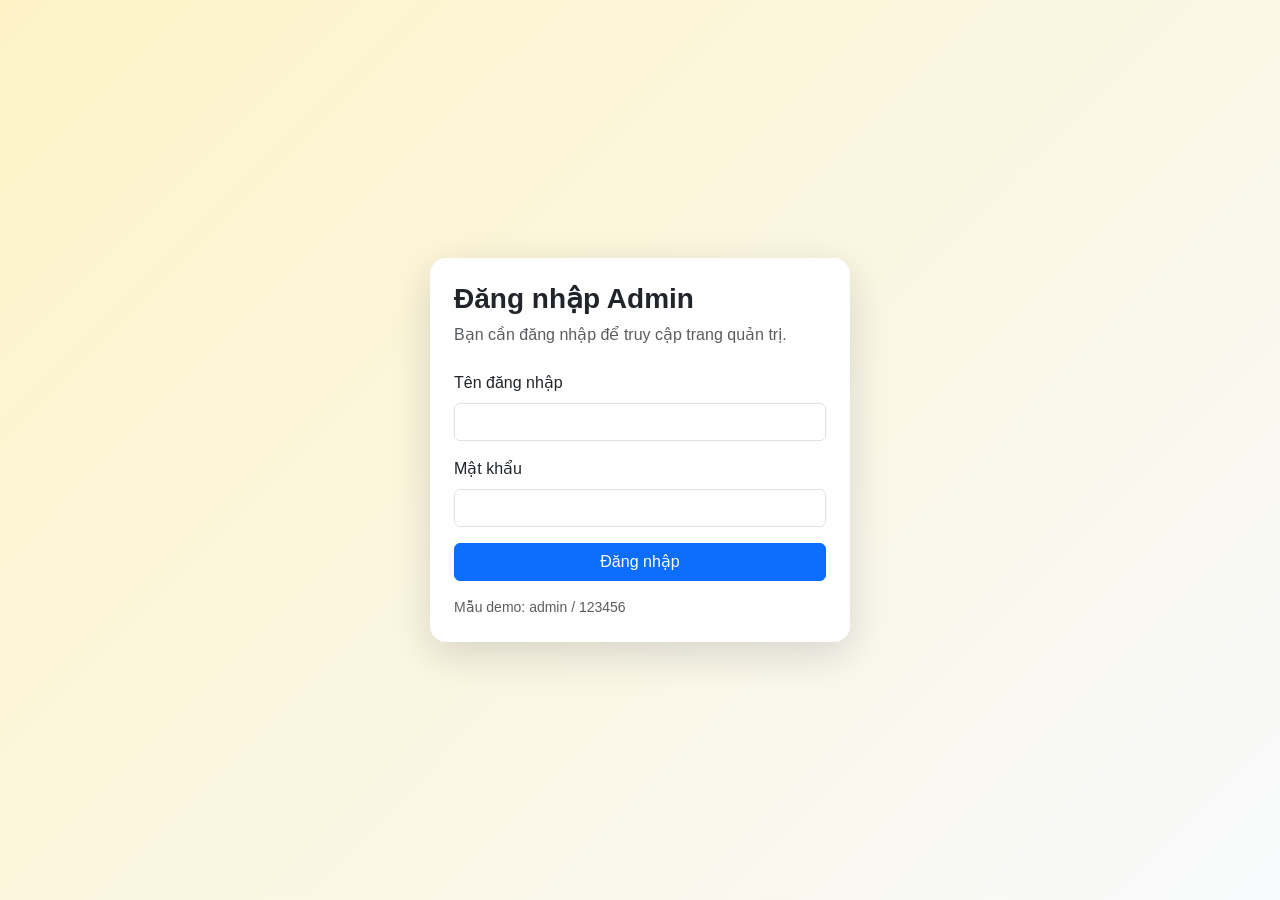
<file: admin.html>
<!doctype html>
<html lang="vi">
  <head>
    <meta charset="UTF-8" />
    <meta name="viewport" content="width=device-width, initial-scale=1.0" />
    <title>PetAdopt Admin - Quản Trị Hệ Thống</title>
    <script>
      const ADMIN_AUTH_KEY = "adminAuth";
      const ADMIN_TOKEN_KEY = "adminToken";
      const LOGIN_PAGE = "login.html";

      function isAdminLoggedIn() {
        const hasFlag =
          localStorage.getItem(ADMIN_AUTH_KEY) === "true" ||
          sessionStorage.getItem(ADMIN_AUTH_KEY) === "true";
        const hasToken = Boolean(
          localStorage.getItem(ADMIN_TOKEN_KEY) ||
          sessionStorage.getItem(ADMIN_TOKEN_KEY),
        );
        return hasFlag && hasToken;
      }

      if (
        !window.location.pathname.includes("login.html") &&
        !isAdminLoggedIn()
      ) {
        window.location.replace(
          `${LOGIN_PAGE}?redirect=${encodeURIComponent(window.location.pathname + window.location.search)}`,
        );
      }
    </script>
    <!-- Nhúng Bootstrap 5 và FontAwesome để giao diện hiện đại, scannable -->
    <link
      href="https://cdn.jsdelivr.net/npm/bootstrap@5.3.0/dist/css/bootstrap.min.css"
      rel="stylesheet"
    />
    <link
      href="https://cdnjs.cloudflare.com/ajax/libs/font-awesome/6.4.0/css/all.min.css"
      rel="stylesheet"
    />
    <style>
      body {
        background-color: #f8f9fa;
        font-family: "Segoe UI", Tahoma, Geneva, Verdana, sans-serif;
      }
      .sidebar {
        background-color: #1e293b;
        min-height: 100vh;
        color: #fff;
      }
      .sidebar .nav-link {
        color: #cbd5e1;
        transition: all 0.3s;
      }
      .sidebar .nav-link:hover,
      .sidebar .nav-link.active {
        background-color: #334155;
        color: #fff;
        border-radius: 8px;
      }
      .card-custom {
        border: none;
        border-radius: 12px;
        box-shadow: 0 4px 6px -1px rgba(0, 0, 0, 0.1);
      }
      .status-badge {
        padding: 5px 10px;
        border-radius: 20px;
        font-size: 0.85rem;
      }
    </style>
  </head>
  <body>
    <div class="container-fluid">
      <div class="row">
        <!-- SIDEBAR -->
        <nav class="col-md-3 col-lg-2 d-md-block sidebar collapse p-3">
          <div class="d-flex align-items-center mb-4 ps-2">
            <i class="fa-solid fa-paw text-success fs-3 me-2"></i>
            <h4 class="m-0 fw-bold text-success">PetAdopt</h4>
          </div>
          <ul class="nav flex-column gap-2">
            <li class="nav-item">
              <a
                href="#"
                class="nav-link active"
                onclick="switchTab('dashboard', event)"
                ><i class="fa-solid fa-chart-pie me-2"></i> Dashboard</a
              >
            </li>
            <li class="nav-item">
              <a href="#" class="nav-link" onclick="switchTab('pets', event)"
                ><i class="fa-solid fa-dog me-2"></i> Quản lý Thú Cưng</a
              >
            </li>
            <li class="nav-item">
              <a
                href="#"
                class="nav-link"
                onclick="switchTab('adoptions', event)"
                ><i class="fa-solid fa-file-invoice me-2"></i> Hồ Sơ Nhận
                Nuôi</a
              >
            </li>
            <hr class="text-secondary" />
            <li class="nav-item">
              <a href="index.html" class="nav-link text-warning"
                ><i class="fa-solid fa-house me-2"></i> Quay về trang chủ</a
              >
            </li>
          </ul>
        </nav>

        <!-- MAIN CONTENT -->
        <main class="col-md-9 ms-sm-auto col-lg-10 px-md-4 py-4">
          <!-- SECTION 1: DASHBOARD -->
          <div id="tab-dashboard" class="tab-content">
            <h2 class="mb-4 fw-bold text-dark">Dashboard</h2>
            <div class="row g-3 mb-4">
              <div class="col-6 col-lg-3">
                <div class="card card-custom p-3 bg-white text-dark">
                  <div
                    class="d-flex justify-content-between align-items-center"
                  >
                    <div>
                      <h6 class="text-muted">Tổng Thú Cưng</h6>
                      <h3 class="fw-bold m-0" id="count-pets">0</h3>
                    </div>
                    <i class="fa-solid fa-dog fs-2 text-primary"></i>
                  </div>
                </div>
              </div>
              <div class="col-6 col-lg-3">
                <div class="card card-custom p-3 bg-white text-dark">
                  <div
                    class="d-flex justify-content-between align-items-center"
                  >
                    <div>
                      <h6 class="text-muted">Tổng Hồ Sơ</h6>
                      <h3 class="fw-bold m-0" id="count-total-ads">0</h3>
                    </div>
                    <i class="fa-solid fa-file-alt fs-2 text-info"></i>
                  </div>
                </div>
              </div>
              <div class="col-6 col-lg-3">
                <div class="card card-custom p-3 bg-white text-dark">
                  <div
                    class="d-flex justify-content-between align-items-center"
                  >
                    <div>
                      <h6 class="text-muted">Chờ Duyệt</h6>
                      <h3 class="fw-bold m-0 text-warning" id="count-pending">
                        0
                      </h3>
                    </div>
                    <i class="fa-solid fa-clock fs-2 text-warning"></i>
                  </div>
                </div>
              </div>
              <div class="col-6 col-lg-3">
                <div class="card card-custom p-3 bg-white text-dark">
                  <div
                    class="d-flex justify-content-between align-items-center"
                  >
                    <div>
                      <h6 class="text-muted">Đã Duyệt</h6>
                      <h3 class="fw-bold m-0 text-success" id="count-approved">
                        0
                      </h3>
                    </div>
                    <i class="fa-solid fa-circle-check fs-2 text-success"></i>
                  </div>
                </div>
              </div>
            </div>
          </div>

          <!-- SECTION 2: QUẢN LÝ THÚ CƯNG -->
          <div id="tab-pets" class="tab-content d-none">
            <div class="d-flex justify-content-between align-items-center mb-4">
              <h2 class="fw-bold m-0">Quản Lý Thú Cưng</h2>
              <button class="btn btn-success" onclick="openPetModal()">
                <i class="fa-solid fa-plus me-1"></i> Thêm Thú Cưng
              </button>
            </div>
            <div class="card card-custom p-3">
              <div class="table-responsive">
                <table class="table table-hover align-middle">
                  <thead class="table-light">
                    <tr>
                      <th>ID</th>
                      <th>Hình ảnh</th>
                      <th>Tên</th>
                      <th>Loại</th>
                      <th>Trạng thái</th>
                      <th>Hành động</th>
                    </tr>
                  </thead>
                  <tbody id="pet-table-body">
                    <!-- Dữ liệu render từ JS -->
                  </tbody>
                </table>
              </div>
            </div>
          </div>

          <!-- SECTION 3: QUẢN LÝ HỒ SƠ NHẬN NUÔI -->
          <div id="tab-adoptions" class="tab-content d-none">
            <h2 class="fw-bold mb-4">Quản Lý Hồ Sơ Nhận Nuôi</h2>
            <div class="card card-custom p-3">
              <div class="table-responsive">
                <table class="table table-hover align-middle">
                  <thead class="table-light">
                    <tr>
                      <th>Mã Đơn</th>
                      <th>Người Đăng Ký</th>
                      <th>Thông Tin Liên Hệ</th>
                      <th>Thú Cưng Chọn</th>
                      <th>Trạng Thái</th>
                      <th>Thao Tác</th>
                    </tr>
                  </thead>
                  <tbody id="adoption-table-body">
                    <!-- Dữ liệu render từ JS -->
                  </tbody>
                </table>
              </div>
            </div>
          </div>
        </main>
      </div>
    </div>

    <!-- MODAL THÊM / SỬA THÚ CƯNG -->
    <div class="modal fade" id="petModal" tabindex="-1" aria-hidden="true">
      <div class="modal-dialog">
        <div class="modal-content">
          <div class="modal-header">
            <h5 class="modal-title" id="modalTitle">Thêm Thú Cưng</h5>
            <button
              type="button"
              class="btn-close"
              data-bs-dismiss="modal"
              aria-label="Close"
            ></button>
          </div>
          <div class="modal-body">
            <form id="petForm">
              <input type="hidden" id="petId" />
              <div class="mb-3">
                <label class="form-label">Tên thú cưng</label
                ><input
                  type="text"
                  id="petName"
                  class="form-control"
                  required
                />
              </div>
              <div class="mb-3">
                <label class="form-label">Loại (Chó/Mèo...)</label
                ><input
                  type="text"
                  id="petType"
                  class="form-control"
                  required
                />
              </div>
              <div class="mb-3">
                <label class="form-label">Link URL Hình Ảnh</label
                ><input
                  type="text"
                  id="petImg"
                  class="form-control"
                  placeholder="https://..."
                  required
                />
              </div>
            </form>
          </div>
          <div class="modal-footer">
            <button
              type="button"
              class="btn btn-secondary"
              data-bs-dismiss="modal"
            >
              Hủy
            </button>
            <button type="button" class="btn btn-primary" onclick="savePet()">
              Lưu Lại
            </button>
          </div>
        </div>
      </div>
    </div>

    <!-- Bootstrap JS Bundle -->
    <script src="https://cdn.jsdelivr.net/npm/bootstrap@5.3.0/dist/js/bootstrap.bundle.min.js"></script>

    <script>
      const PETS_API_URL =
        "https://6a0d322e769682b8ee75c462.mockapi.io/api/v1/pets";
      let petModalObj = null;
      let allPets = [];

      function ensureDefaultData() {
        if (!localStorage.getItem("adoptionData")) {
          localStorage.setItem(
            "adoptionData",
            JSON.stringify([
              {
                id: "HD102",
                userName: "Nguyễn Văn A",
                phone: "0901234567",
                email: "a@gmail.com",
                petName: "Cậu Vàng",
                status: "Chờ duyệt",
              },
              {
                id: "HD103",
                userName: "Trần Thị B",
                phone: "0987654321",
                email: "b@gmail.com",
                petName: "Miu Miu",
                status: "Đã duyệt",
              },
            ]),
          );
        }
      }

      function normalizePet(rawPet) {
        return {
          id: rawPet.id ?? rawPet._id ?? "",
          name: rawPet.name || rawPet.petName || "Tên chưa có",
          type: rawPet.type || rawPet.species || rawPet.loai || "Không rõ",
          img: rawPet.img || rawPet.image || rawPet.avatar || "",
          image: rawPet.image || rawPet.img || rawPet.avatar || "",
          status:
            rawPet.status || (rawPet.adopted ? "Đã nhận nuôi" : "Sẵn sàng"),
          age: rawPet.age || rawPet.tuoi || "",
          gender: rawPet.gender || rawPet.gioiTinh || "",
          description: rawPet.description || "",
        };
      }

      async function loadPetsFromApi() {
        try {
          const response = await fetch(PETS_API_URL);
          if (!response.ok) throw new Error("Không thể tải dữ liệu thú cưng");

          const data = await response.json();
          allPets = Array.isArray(data) ? data.map(normalizePet) : [];
          localStorage.setItem("petsData", JSON.stringify(allPets));
          renderAll();
        } catch (error) {
          console.error(error);
          const savedPets = JSON.parse(
            localStorage.getItem("petsData") || "[]",
          );
          allPets = Array.isArray(savedPets) ? savedPets : [];
          renderAll();
        }
      }

      async function loadAdoptionsFromApi() {
        try {
          const response = await fetch(
            "https://6a0d322e769682b8ee75c462.mockapi.io/api/v1/adoptions",
          );
          if (!response.ok) throw new Error("Không thể tải dữ liệu hồ sơ");

          const data = await response.json();
          const adoptions = Array.isArray(data) ? data : [];
          localStorage.setItem("adoptionData", JSON.stringify(adoptions));
          renderAll();
        } catch (error) {
          console.error("Lỗi tải hồ sơ từ API:", error);
          const savedAdoptions = JSON.parse(
            localStorage.getItem("adoptionData") || "[]",
          );
          renderAll();
        }
      }

      function switchTab(tabName, eventArg) {
        document
          .querySelectorAll(".tab-content")
          .forEach((el) => el.classList.add("d-none"));
        document
          .querySelectorAll(".sidebar .nav-link")
          .forEach((el) => el.classList.remove("active"));

        const targetTab = document.getElementById(`tab-${tabName}`);
        if (targetTab) {
          targetTab.classList.remove("d-none");
        }

        const activeLink = eventArg?.currentTarget;
        if (activeLink) {
          activeLink.classList.add("active");
        }

        // Reload dữ liệu khi switch tab
        if (tabName === "adoptions") {
          loadAdoptionsFromApi();
        } else {
          renderAll();
        }
      }

      function renderAll() {
        const pets =
          Array.isArray(allPets) && allPets.length > 0
            ? allPets
            : JSON.parse(localStorage.getItem("petsData") || "[]");
        const adoptions = JSON.parse(
          localStorage.getItem("adoptionData") || "[]",
        );

        document.getElementById("count-pets").innerText = pets.length;
        document.getElementById("count-total-ads").innerText = adoptions.length;
        document.getElementById("count-pending").innerText = adoptions.filter(
          (a) => a.status === "Chờ duyệt",
        ).length;
        document.getElementById("count-approved").innerText = adoptions.filter(
          (a) => a.status === "Đã duyệt",
        ).length;

        let petHtml = "";
        if (!pets.length) {
          petHtml =
            '<tr><td colspan="6" class="text-center text-muted">Đang tải dữ liệu từ MockAPI...</td></tr>';
        } else {
          pets.forEach((pet) => {
            const petImage =
              pet.img || pet.image || "https://via.placeholder.com/80";
            const statusClass =
              pet.status === "Sẵn sàng" ? "bg-success" : "bg-secondary";
            petHtml += `
              <tr>
                <td>${pet.id}</td>
                <td><img src="${petImage}" class="rounded" width="50" height="50" style="object-fit:cover"></td>
                <td><strong>${pet.name}</strong></td>
                <td>${pet.type}</td>
                <td><span class="badge ${statusClass}">${pet.status}</span></td>
                <td>
                  <button class="btn btn-sm btn-outline-primary me-1" onclick="openPetModal(${pet.id})"><i class="fa-solid fa-pen"></i></button>
                  <button class="btn btn-sm btn-outline-danger" onclick="deletePet(${pet.id})"><i class="fa-solid fa-trash"></i></button>
                </td>
              </tr>`;
          });
        }
        document.getElementById("pet-table-body").innerHTML = petHtml;

        let adoptHtml = "";
        adoptions.forEach((item) => {
          const badgeClass =
            item.status === "Chờ duyệt" ? "bg-warning text-dark" : "bg-success";
          const actionBtn =
            item.status === "Chờ duyệt"
              ? `<button class="btn btn-sm btn-success" onclick="approveAdoption('${item.id}')"><i class="fa-solid fa-check me-1"></i>Duyệt Đơn</button>`
              : `<span class="text-success fw-bold"><i class="fa-solid fa-circle-check"></i> Hoàn tất</span>`;

          adoptHtml += `
            <tr>
              <td><mark class="fw-bold">${item.id}</mark></td>
              <td><strong>${item.userName}</strong></td>
              <td><small><i class="fa-solid fa-phone"></i> ${item.phone}<br><i class="fa-solid fa-envelope"></i> ${item.email}</small></td>
              <td><span class="text-primary fw-bold">${item.petName}</span></td>
              <td><span class="badge ${badgeClass}">${item.status}</span></td>
              <td>${actionBtn}</td>
            </tr>`;
        });
        document.getElementById("adoption-table-body").innerHTML = adoptHtml;
      }

      function openPetModal(id = null) {
        document.getElementById("petForm").reset();
        document.getElementById("petId").value = id || "";
        document.getElementById("modalTitle").innerText = id
          ? "Chỉnh Sửa Thú Cưng"
          : "Thêm Thú Cưng Mới";

        if (id) {
          const pet =
            allPets.find((p) => p.id === id) ||
            JSON.parse(localStorage.getItem("petsData") || "[]").find(
              (p) => p.id === id,
            );
          if (pet) {
            document.getElementById("petName").value = pet.name;
            document.getElementById("petType").value = pet.type;
            document.getElementById("petImg").value =
              pet.img || pet.image || "";
          }
        }

        petModalObj.show();
      }

      async function savePet() {
        const id = document.getElementById("petId").value;
        const name = document.getElementById("petName").value.trim();
        const type = document.getElementById("petType").value.trim();
        const img = document.getElementById("petImg").value.trim();

        if (!name || !type || !img) {
          return alert("Vui lòng nhập đầy đủ thông tin!");
        }

        const payload = {
          name,
          type,
          img,
          image: img,
          status: "Sẵn sàng",
        };

        try {
          if (id) {
            const response = await fetch(`${PETS_API_URL}/${id}`, {
              method: "PUT",
              headers: { "Content-Type": "application/json" },
              body: JSON.stringify(payload),
            });
            if (!response.ok) throw new Error("Cập nhật thú cưng thất bại");
          } else {
            const response = await fetch(PETS_API_URL, {
              method: "POST",
              headers: { "Content-Type": "application/json" },
              body: JSON.stringify(payload),
            });
            if (!response.ok) throw new Error("Thêm thú cưng thất bại");
          }

          await loadPetsFromApi();
          petModalObj.hide();
        } catch (error) {
          console.error(error);
          alert(error.message || "Có lỗi xảy ra khi lưu thú cưng");
        }
      }

      async function deletePet(id) {
        if (!confirm("Bạn có chắc chắn muốn xóa thú cưng này không?")) return;

        try {
          const response = await fetch(`${PETS_API_URL}/${id}`, {
            method: "DELETE",
          });
          if (!response.ok) throw new Error("Xóa thú cưng thất bại");
          await loadPetsFromApi();
        } catch (error) {
          console.error(error);
          alert(error.message || "Có lỗi xảy ra khi xóa thú cưng");
        }
      }

      async function approveAdoption(id) {
        try {
          // Lấy adoption record hiện tại
          let adoptions = JSON.parse(
            localStorage.getItem("adoptionData") || "[]",
          );
          const adoptionIndex = adoptions.findIndex((item) => item.id === id);

          if (adoptionIndex === -1) {
            alert("Không tìm thấy hồ sơ nhận nuôi");
            return;
          }

          const adoption = adoptions[adoptionIndex];

          // PUT lên MockAPI để cập nhật status
          const response = await fetch(
            `https://6a0d322e769682b8ee75c462.mockapi.io/api/v1/adoptions/${id}`,
            {
              method: "PUT",
              headers: { "Content-Type": "application/json" },
              body: JSON.stringify({
                ...adoption,
                status: "Đã duyệt",
              }),
            },
          );

          if (!response.ok) throw new Error("Duyệt hồ sơ thất bại");

          // Cập nhật localStorage
          adoptions[adoptionIndex].status = "Đã duyệt";
          localStorage.setItem("adoptionData", JSON.stringify(adoptions));

          // Cập nhật status thú cưng
          const pets = JSON.parse(localStorage.getItem("petsData") || "[]");
          const updatedPets = pets.map((p) =>
            p.name === adoption.petName ? { ...p, status: "Đã nhận nuôi" } : p,
          );
          localStorage.setItem("petsData", JSON.stringify(updatedPets));
          allPets = updatedPets;

          alert("Duyệt hồ sơ thành công!");
          renderAll();
        } catch (error) {
          console.error(error);
          alert(error.message || "Có lỗi xảy ra khi duyệt hồ sơ");
        }
      }

      function initAdminPage() {
        ensureDefaultData();
        petModalObj = new bootstrap.Modal(document.getElementById("petModal"));
        loadPetsFromApi();
        loadAdoptionsFromApi();
      }

      window.addEventListener("DOMContentLoaded", initAdminPage);
    </script>
  </body>
</html>
</file>
